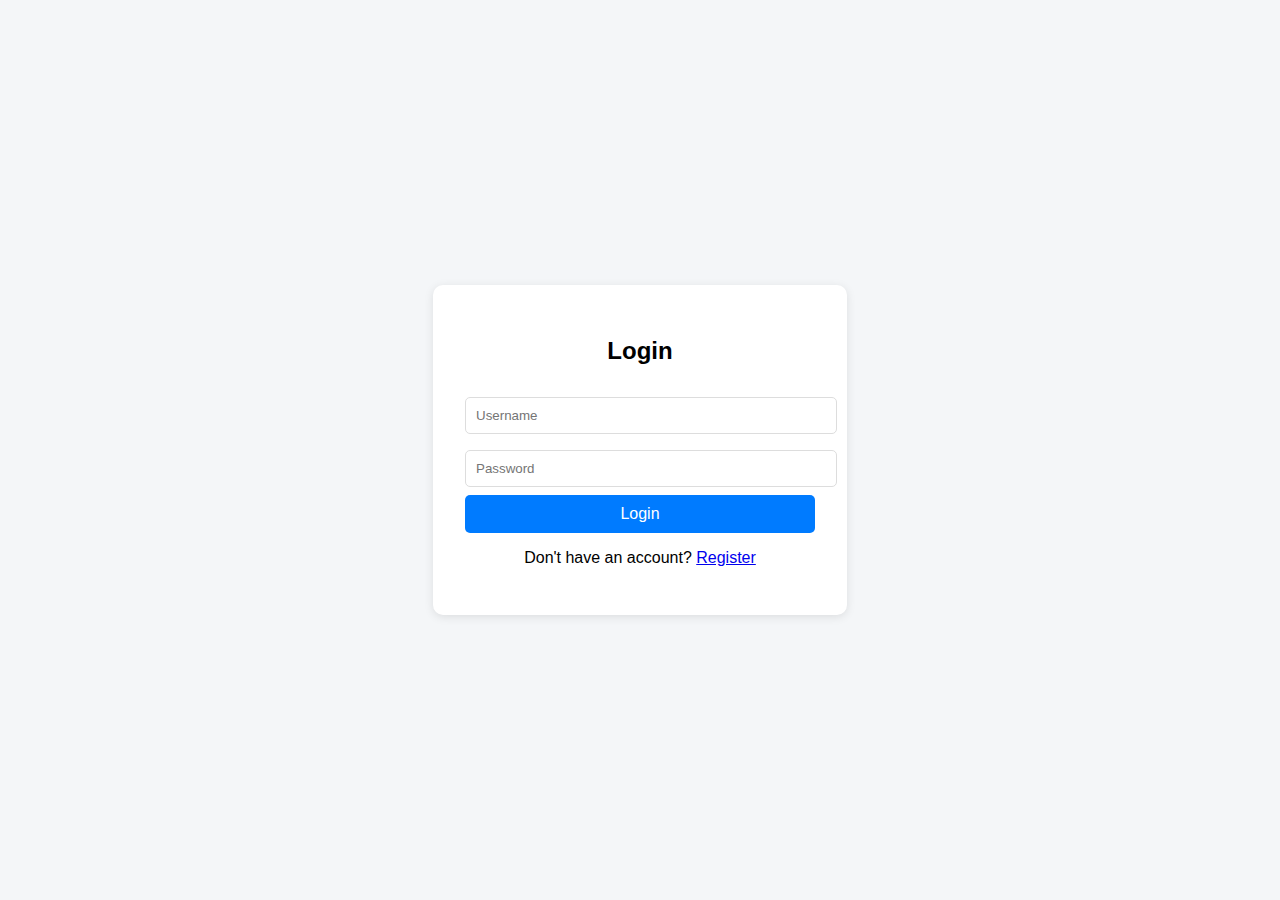
<file: OtpProvider.WebApi/wwwroot/Index.html>
﻿<!DOCTYPE html>
<html lang="en">
<head>
    <meta charset="UTF-8">
    <title>Dashboard - OTP Provider</title>
    <link rel="stylesheet" href="css/styles.css">
    <script src="https://code.jquery.com/jquery-3.6.0.min.js"></script>
    <script src="js/api.js"></script>
</head>
<body>
    <div class="container">
        <h2>Dashboard</h2>
        <p id="welcome"></p>

        <div class="dashboard-content">
            <p>This is a protected page. In the future, OTP management features will appear here.</p>
        </div>

        <button id="logoutBtn">Logout</button>
    </div>

    <script>// Check if token exists
        const token = localStorage.getItem("token");
        if (!token) {
            window.location.href = "login.html";
        } else {
            // Optionally decode JWT to extract username/email
            // For now, just show message
            $("#welcome").text("Welcome! You are logged in.");
        }

        // Logout clears token and redirects
        $("#logoutBtn").click(function () {
            localStorage.removeItem("token");
            window.location.href = "login.html";
        });</script>
</body>
</html>
</file>
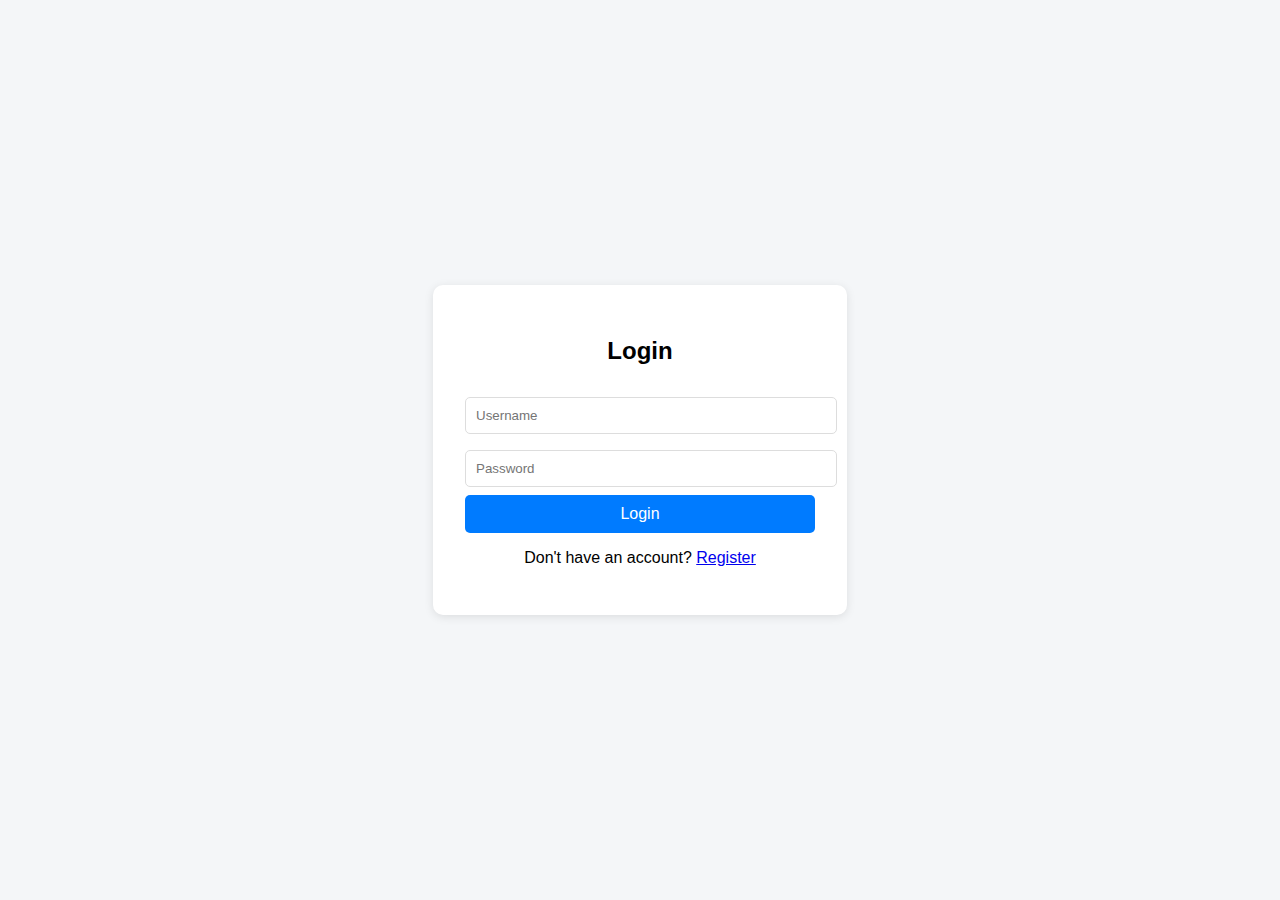
<file: OtpProvider.WebApi/wwwroot/login.html>
﻿<!DOCTYPE html>
<html lang="en">
<head>
    <meta charset="UTF-8">
    <title>Login - OTP Provider</title>
    <link rel="stylesheet" href="css/styles.css">
    <script src="https://code.jquery.com/jquery-3.6.0.min.js"></script>
    <script src="js/api.js"></script>
    <script src="js/auth.js"></script>
</head>
<body>
    <div class="container">
        <h2>Login</h2>
        <form id="loginForm">
            <input type="text" id="username" placeholder="Username" required>
            <input type="password" id="password" placeholder="Password" required>
            <button type="submit">Login</button>
        </form>
        <div class="message" id="message"></div>
        <p style="text-align:center">Don't have an account? <a href="register.html">Register</a></p>
    </div>

    <script>$("#loginForm").submit(loginUser);</script>
</body>
</html>
</file>
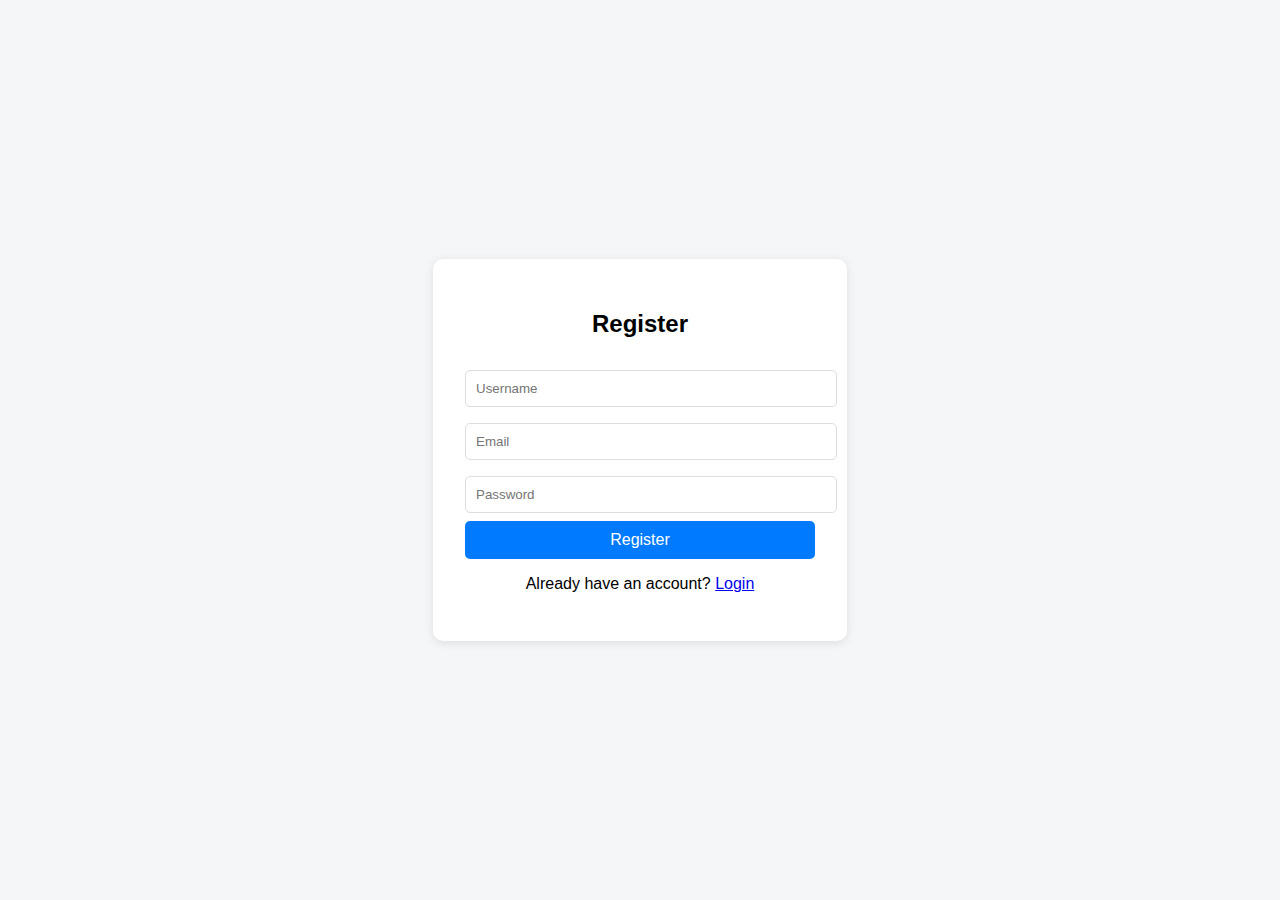
<file: OtpProvider.WebApi/wwwroot/register.html>
﻿<!DOCTYPE html>
<html lang="en">
<head>
    <meta charset="UTF-8">
    <title>Register - OTP Provider</title>
    <link rel="stylesheet" href="css/styles.css">
    <script src="https://code.jquery.com/jquery-3.6.0.min.js"></script>
    <script src="js/api.js"></script>
    <script src="js/auth.js"></script>
</head>
<body>
    <div class="container">
        <h2>Register</h2>
        <form id="registerForm">
            <input type="text" id="username" placeholder="Username" required>
            <input type="email" id="email" placeholder="Email" required>
            <input type="password" id="password" placeholder="Password" required>
            <button type="submit">Register</button>
        </form>
        <div class="message" id="message"></div>
        <p style="text-align:center">Already have an account? <a href="login.html">Login</a></p>
    </div>

    <script>$("#registerForm").submit(registerUser);</script>
</body>
</html>
</file>
<file: OtpProvider.WebApi/wwwroot/css/styles.css>
﻿body {
    font-family: Arial, sans-serif;
    background: #f4f6f8;
    display: flex;
    align-items: center;
    justify-content: center;
    height: 100vh;
    margin: 0;
}

.container {
    background: #fff;
    padding: 2rem;
    border-radius: 10px;
    box-shadow: 0 2px 10px rgba(0,0,0,0.1);
    width: 350px;
}

h2 {
    margin-bottom: 1.5rem;
    text-align: center;
}

form input {
    width: 100%;
    padding: 10px;
    margin: 0.5rem 0;
    border: 1px solid #ddd;
    border-radius: 5px;
}

button {
    width: 100%;
    padding: 10px;
    background: #007bff;
    border: none;
    color: white;
    font-size: 1rem;
    border-radius: 5px;
    cursor: pointer;
}

    button:hover {
        background: #0056b3;
    }

.message {
    margin-top: 1rem;
    text-align: center;
    font-size: 0.9rem;
}
</file>
